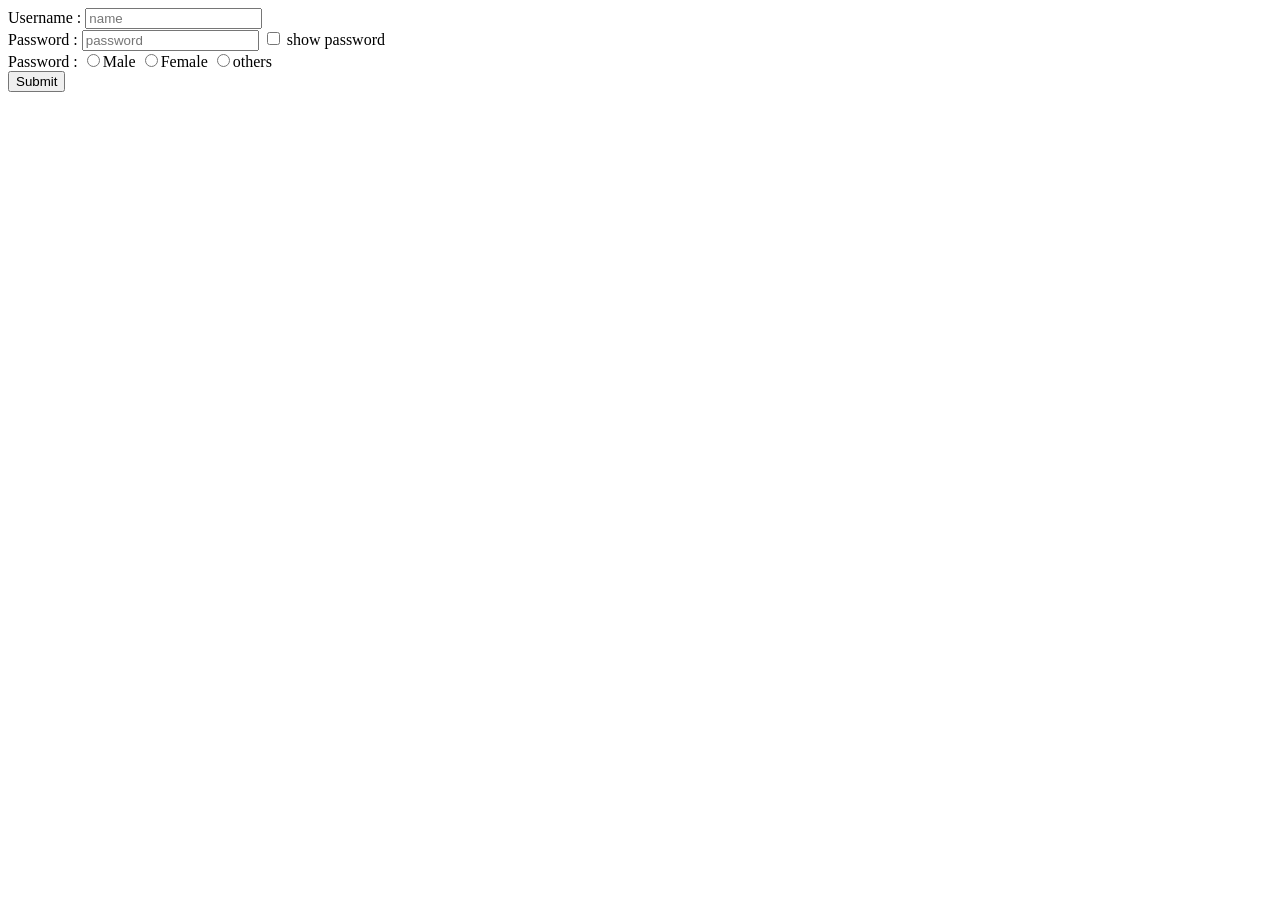
<file: dom.html>
<!DOCTYPE html>
<html lang="en">
<head>
    <meta charset="UTF-8">
    <meta name="viewport" content="width=device-width, initial-scale=1.0">
    <title>DOM</title>
    <style>
        #demo{
            color: red;
        }
    </style>
</head>
<body>
    <!-- <form>
        <input type="text" placeholder="enter name" name="username">
        <br><br>
        <input type="email" placeholder="enter email" name="mail">
        <br><br>
        <input type="submit">
    </form> -->
    <!-- <button>Click</button>
    <button id="demo">Google</button>
    <button>Youtube</button> -->
<!--     
    <h1 id="mru">MallaReddy University College</h1>
    <div class="test">div1</div>
    <div class="test">div2</div>
    <div class="test">div3</div> -->
    <!-- <p class="test">Lorem ipsum dolor sit amet</p>
    <span class="test">span tag</span> -->
    <!-- <button id="btn">Click</button>
    <div class="bgcolor">red</div>
    <div class="bgcolor">green</div>
    <div class="bgcolor">blue</div>
    <div class="bgcolor">yellow</div>
    <div class="bgcolor">teal</div> -->
    <!-- <form>
        <input type ="text" placeholder="name" id="uName"><br>
        <input type ="email" placeholder="email" id="uMail"><br>
        <input type ="password" placeholder="password" id="uPass"><br>
        <input type="submit"><br>
  </form>
     -->
     <form>
        <label for="">Username : </label>
        <input type ="text" placeholder="name" id="uName"><br>
        <label for="">Password : </label>
        <input type ="password" placeholder="password" id="uPass">
        <input type ="checkbox" id="check">
        <span id ="show">show password</span><br>
        <label for="">Password : </label>
         <input type="radio" name="gender" value="male"><span>Male</span>
         <input type="radio" name="gender" value="male"><span>Female</span>
         <input type="radio" name="gender" value="male"><span>others</span><br>
         <input type="submit"><br>
  </form>
    



    





    <script src="./dom.js"></script>
</body>
</html>
</file>
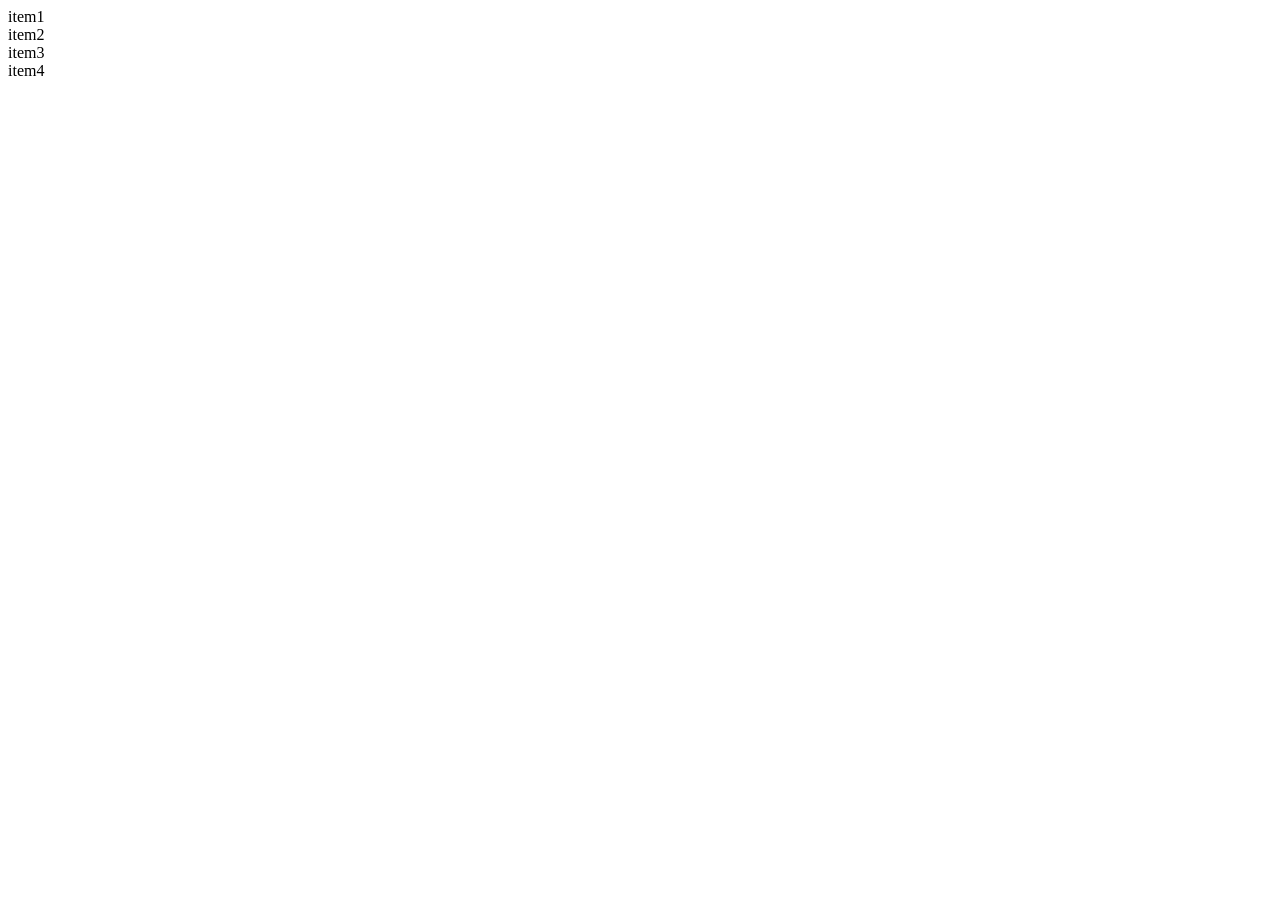
<file: dragdrop.html>
<!DOCTYPE html>
<html lang="en">
<head>
    <meta charset="UTF-8">
    <meta name="viewport" content="width=device-width, initial-scale=1.0">
    <title>Document</title>
    <style>
        *{

        }

    </style>
</head>
<body>
    <div class="container">
        <div id="left">
            <div class="items" draggable="true">item1</div>
            <div class="items" draggable="true">item2</div>
            <div class="items" draggable="true">item3</div>
            <div class="items" draggable="true">item4</div>
        </div>
        <div id="right">
            
        </div>
        
    </div>
    
</body>
</html>
</file>
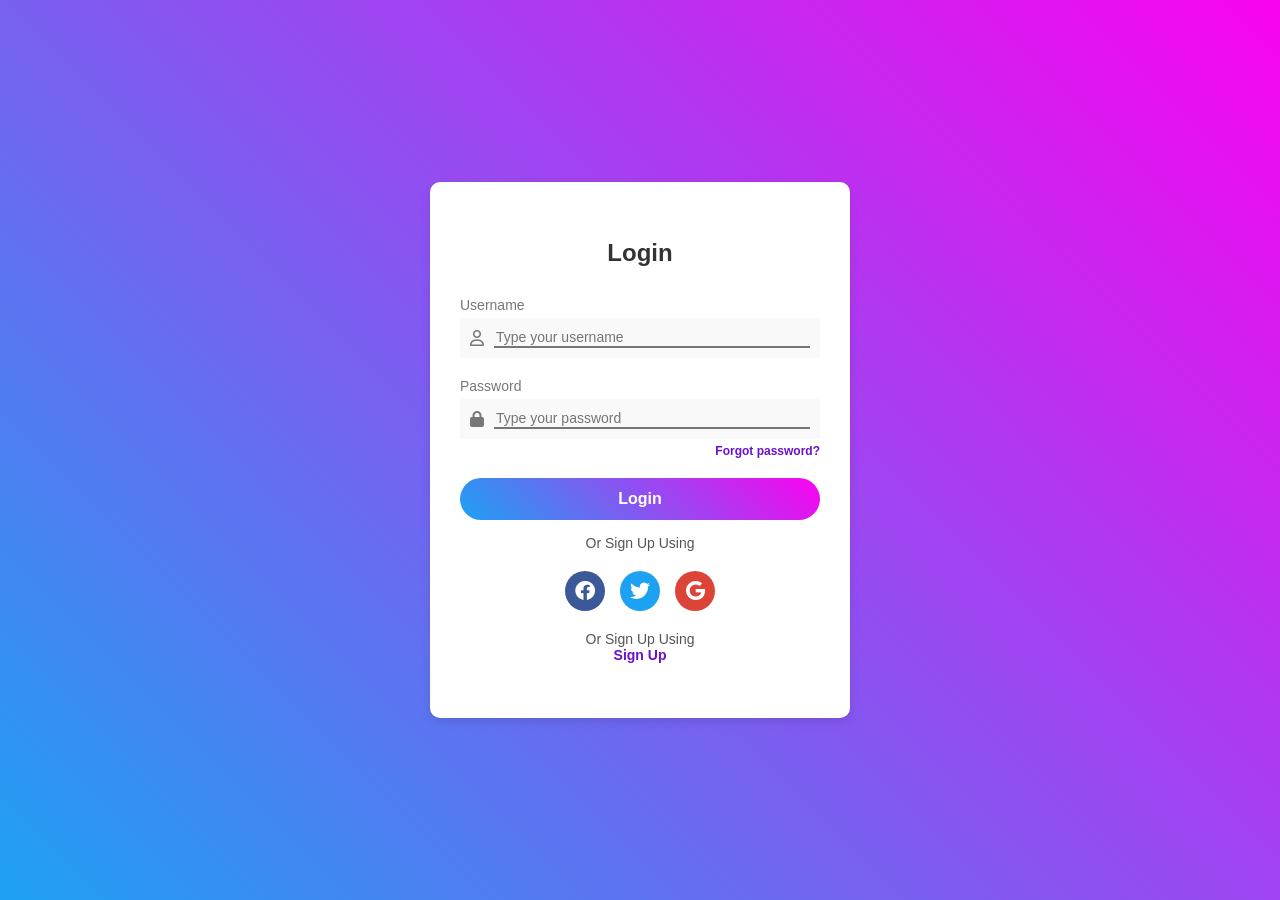
<file: signup/login.html>
<!DOCTYPE html>
<html lang="en">
<head>
  <meta charset="UTF-8">
  <meta name="viewport" content="width=device-width, initial-scale=1.0">
  <title>Login</title>
  <link rel="stylesheet" href="login.css">
  <link rel="stylesheet" href="https://cdnjs.cloudflare.com/ajax/libs/font-awesome/6.0.0-beta3/css/all.min.css">
</head>
<body>
  <div class="login-container">
    <h1>Login</h1>
    <form>
      <div class="input-group">
        <label for="username">Username</label>
        <div class="input-wrapper">
          <i class="fa-regular fa-user"></i>
          <input type="text" id="username" name="username" placeholder="Type your username" required>
        </div>
      </div>
      <div class="input-group">
        <label for="password">Password</label>
        <div class="input-wrapper">
          <i class="fa-solid fa-lock"></i>
          <input type="password" id="password" name="password" placeholder="Type your password" required>
        </div>
        <a href="#">Forgot password?</a>
      </div>
      <button type="submit" class="login-btn">Login</button>
    </form>
    <p>Or Sign Up Using</p>
    <div class="social-icons">
      <a href="#" class="social-icon facebook"><i class="fa-brands fa-facebook"></i></a>
      <a href="#" class="social-icon twitter"><i class="fa-brands fa-twitter"></i></a>
      <a href="#" class="social-icon google"><i class="fa-brands fa-google"></i></a>
    </div>
    <p>Or Sign Up Using<br/><a href="signup.html">Sign Up</a></p>
  </div>
</body>
</html>
</file>
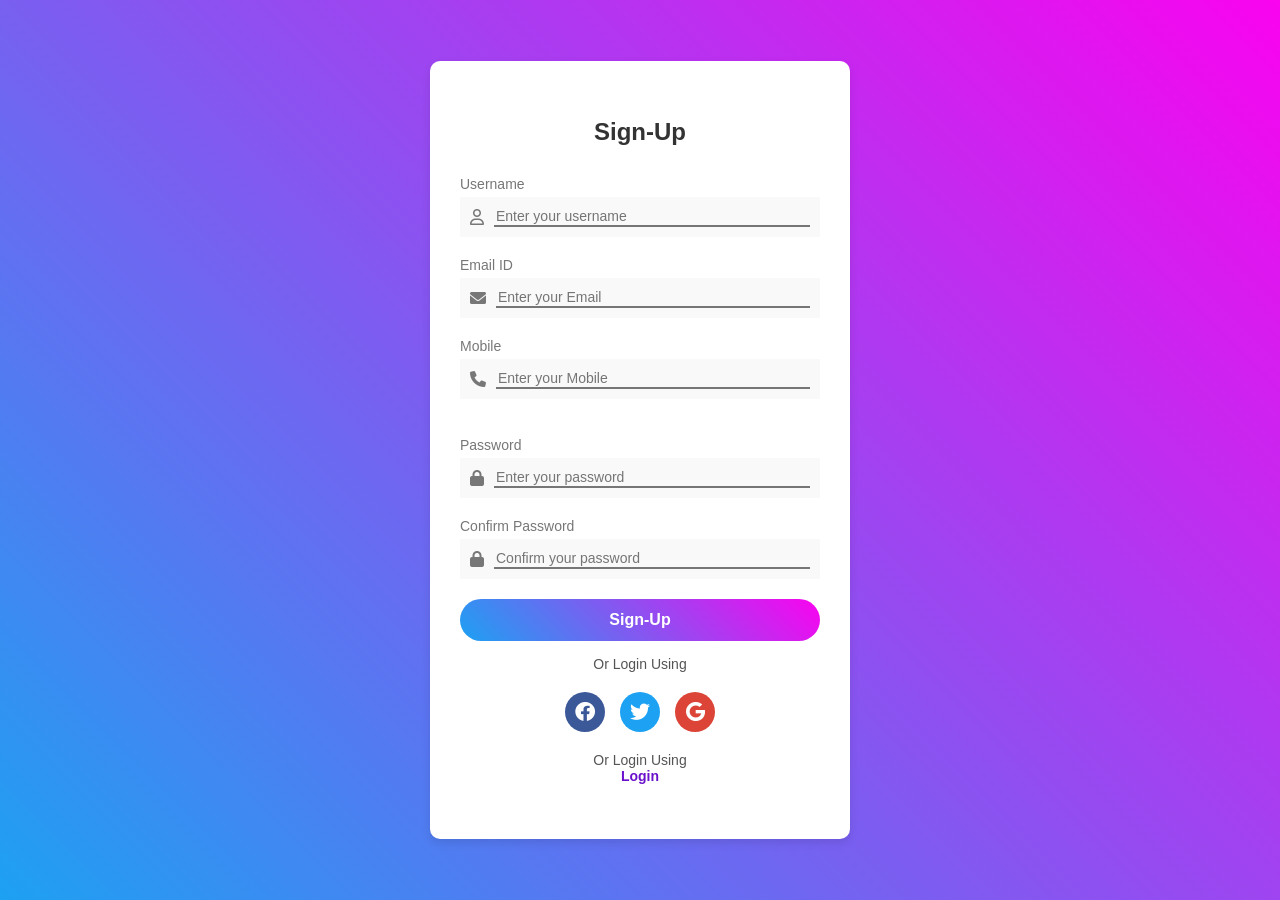
<file: signup/signup.html>
<!DOCTYPE html>
<html lang="en">
<head>
  <meta charset="UTF-8">
  <meta name="viewport" content="width=device-width, initial-scale=1.0">
  <title>Sign-Up</title>
  <link rel="stylesheet" href="signup.css">
  <link rel="stylesheet" href="https://cdnjs.cloudflare.com/ajax/libs/font-awesome/6.0.0-beta3/css/all.min.css">
</head>
<body>
  <div class="signup-container">
    <h1>Sign-Up</h1>
    <form>
      <div class="input-group">
        <label for="username">Username</label>
        <div class="input-wrapper">
          <i class="fa-regular fa-user"></i>
          <input type="text" id="username" name="username" placeholder="Enter your username" required>
        </div>
      </div>
      <div class="input-group">
        <label for="email">Email ID</label>
        <div class="input-wrapper">
          <i class="fa-solid fa-envelope"></i>
          <input type="email" id="email" name="email" placeholder="Enter your Email" required>
        </div>
      </div>
      <div class="input-group">
        <label for="mobile">Mobile</label>
        <div class="input-wrapper">
          <i class="fa-solid fa-phone"></i>
          <input type="tel" id="mobile" name="mobile" placeholder="Enter your Mobile" required>
        </div>
            </div>
      <div class="input-group">
        <label for="password">Password</label>
        <div class="input-wrapper">
          <i class="fa-solid fa-lock"></i>
          <input type="password" id="password" name="password" placeholder="Enter your password" required>
        </div>
      </div>
      <div class="input-group">
        <label for="password">Confirm Password</label>
        <div class="input-wrapper">
          <i class="fa-solid fa-lock"></i>
          <input type="password" id="password" name="password" placeholder="Confirm your password" required>
        </div>
       
      </div>
      <button type="submit" class="signup-btn">Sign-Up</button>
    </form>
    <p>Or Login Using</p>
    <div class="social-icons">
        <a href="#" class="social-icon facebook"><i class="fa-brands fa-facebook"></i></a>
        <a href="#" class="social-icon twitter"><i class="fa-brands fa-twitter"></i></a>
        <a href="#" class="social-icon google"><i class="fa-brands fa-google"></i></a>
      </div>
    <p>Or Login Using<br/><a href="login.html">Login</a></p>
  </div>
</body>
</html>
</file>
<file: signup/login.css>
body {
    margin: 0;
    font-family: Arial, sans-serif;
    background: linear-gradient(45deg, #1da1f2, #fa03ef);
    height: 100vh;
    display: flex;
    justify-content: center;
    align-items: center;
}

.login-container {
    background: white;
    width: 360px;
    padding: 40px 30px;
    border-radius: 10px;
    box-shadow: 0 4px 10px rgba(0, 0, 0, 0.1);
    text-align: center;
}

.login-container h1 {
    font-size: 24px;
    font-weight: 600;
    margin-bottom: 30px;
    color: #333;
}

.input-group {
    margin-bottom: 20px;
    text-align: left;
}

.input-group label {
    font-size: 14px;
    font-weight: 500;
    color: #777;
    margin-bottom: 5px;
    display: block;
}

.input-wrapper {
    display: flex;
    align-items: center;
    border-top: None;
    border-left: None;
    border-right: None;
    border: bottom 1px black;
    border-radius: 1px;
    padding: 10px;
    background-color: #f9f9f9;
}

.input-wrapper i {
    font-size: 16px;
    margin-right: 10px;
    color: #777;
}

.input-wrapper input {
    border-top: None;
    border-left: None;
    border-right: None;
    border: bottom 1px black;
    outline: none;
    font-size: 14px;
    flex: 1;
    background: transparent;
}

.input-group a {
    display: block;
    text-align: right;
    font-size: 12px;
    color: #6a11cb;
    text-decoration: none;
    margin-top: 5px;
}

.input-group a:hover {
    text-decoration: underline;
}

.login-btn {
    background: linear-gradient(45deg, #1da1f2, #fa03ef);
    border: none;
    border-radius: 50px;
    color: white;
    padding: 12px 0;
    width: 100%;
    font-size: 16px;
    font-weight: 600;
    cursor: pointer;
    transition: all 0.3s ease-in-out;
}

.login-btn:hover {
    opacity: 0.9;
}

.social-icons {
    margin: 20px 0;
    display: flex;
    justify-content: center;
    gap: 15px;
}

.social-icons .social-icon {
    font-size: 20px;
    width: 40px;
    height: 40px;
    display: flex;
    align-items: center;
    justify-content: center;
    border-radius: 50%;
    text-decoration: none;
    color: white;
    transition: all 0.3s ease-in-out;
}

.social-icons .social-icon.facebook {
    background: #3b5998;
}

.social-icons .social-icon.twitter {
    background: #1da1f2;
}

.social-icons .social-icon.google {
    background: #db4437;
}

.social-icons .social-icon:hover {
    transform: scale(1.1);
    opacity: 0.9;
}

.login-container p {
    font-size: 14px;
    color: #555;
    margin: 15px 0;
}

.login-container a {
    color: #6a11cb;
    font-weight: bold;
    text-decoration: none;
}
.login-container a:hover {
    text-decoration: underline;
}
</file>
<file: signup/signup.css>
body {
    margin: 0;
    font-family: Arial, sans-serif;
    background: linear-gradient(45deg, #1da1f2, #fa03ef);
    height: 100vh;
    display: flex;
    justify-content: center;
    align-items: center;
}

.signup-container {
    background: white;
    width: 360px;
    padding: 40px 30px;
    border-radius: 10px;
    box-shadow: 0 4px 10px rgba(0, 0, 0, 0.1);
    text-align: center;
}

.signup-container h1 {
    font-size: 24px;
    font-weight: 600;
    margin-bottom: 30px;
    color: #333;
}

.input-group {
    margin-bottom: 20px;
    text-align: left;
}

.input-group label {
    font-size: 14px;
    font-weight: 500;
    color: #777;
    margin-bottom: 5px;
    display: block;
}

.input-wrapper {
    display: flex;
    align-items: center;
    border-top: None;
    border-left: None;
    border-right: None;
    border: bottom 1px black;
    border-radius: 1px;
    padding: 10px;
    background-color: #f9f9f9;
}

.input-wrapper i {
    font-size: 16px;
    margin-right: 10px;
    color: #777;
}

.input-wrapper input {
    border-top: None;
    border-left: None;
    border-right: None;
    border: bottom 1px black;
    outline: none;
    font-size: 14px;
    flex: 1;
    background: transparent;
}

.input-group a {
    display: block;
    text-align: right;
    font-size: 12px;
    color: #6a11cb;
    text-decoration: none;
    margin-top: 5px;
}

.input-group a:hover {
    text-decoration: underline;
}

.signup-btn {
    background: linear-gradient(45deg, #1da1f2, #fa03ef);
    border: none;
    border-radius: 50px;
    color: white;
    padding: 12px 0;
    width: 100%;
    font-size: 16px;
    font-weight: 600;
    cursor: pointer;
    transition: all 0.3s ease-in-out;
}

.signup-btn:hover {
    opacity: 0.9;
}

.social-icons {
    margin: 20px 0;
    display: flex;
    justify-content: center;
    gap: 15px;
}

.social-icons .social-icon {
    font-size: 20px;
    width: 40px;
    height: 40px;
    display: flex;
    align-items: center;
    justify-content: center;
    border-radius: 50%;
    text-decoration: none;
    color: white;
    transition: all 0.3s ease-in-out;
}

.social-icons .social-icon.facebook {
    background: #3b5998;
}

.social-icons .social-icon.twitter {
    background: #1da1f2;
}

.social-icons .social-icon.google {
    background: #db4437;
}

.social-icons .social-icon:hover {
    transform: scale(1.1);
    opacity: 0.9;
}

.signup-container p {
    font-size: 14px;
    color: #555;
    margin: 15px 0;
}

.signup-container a {
    color: #6a11cb;
    font-weight: bold;
    text-decoration: none;
}

.signup-container a:hover {
    text-decoration: underline;
}
</file>
